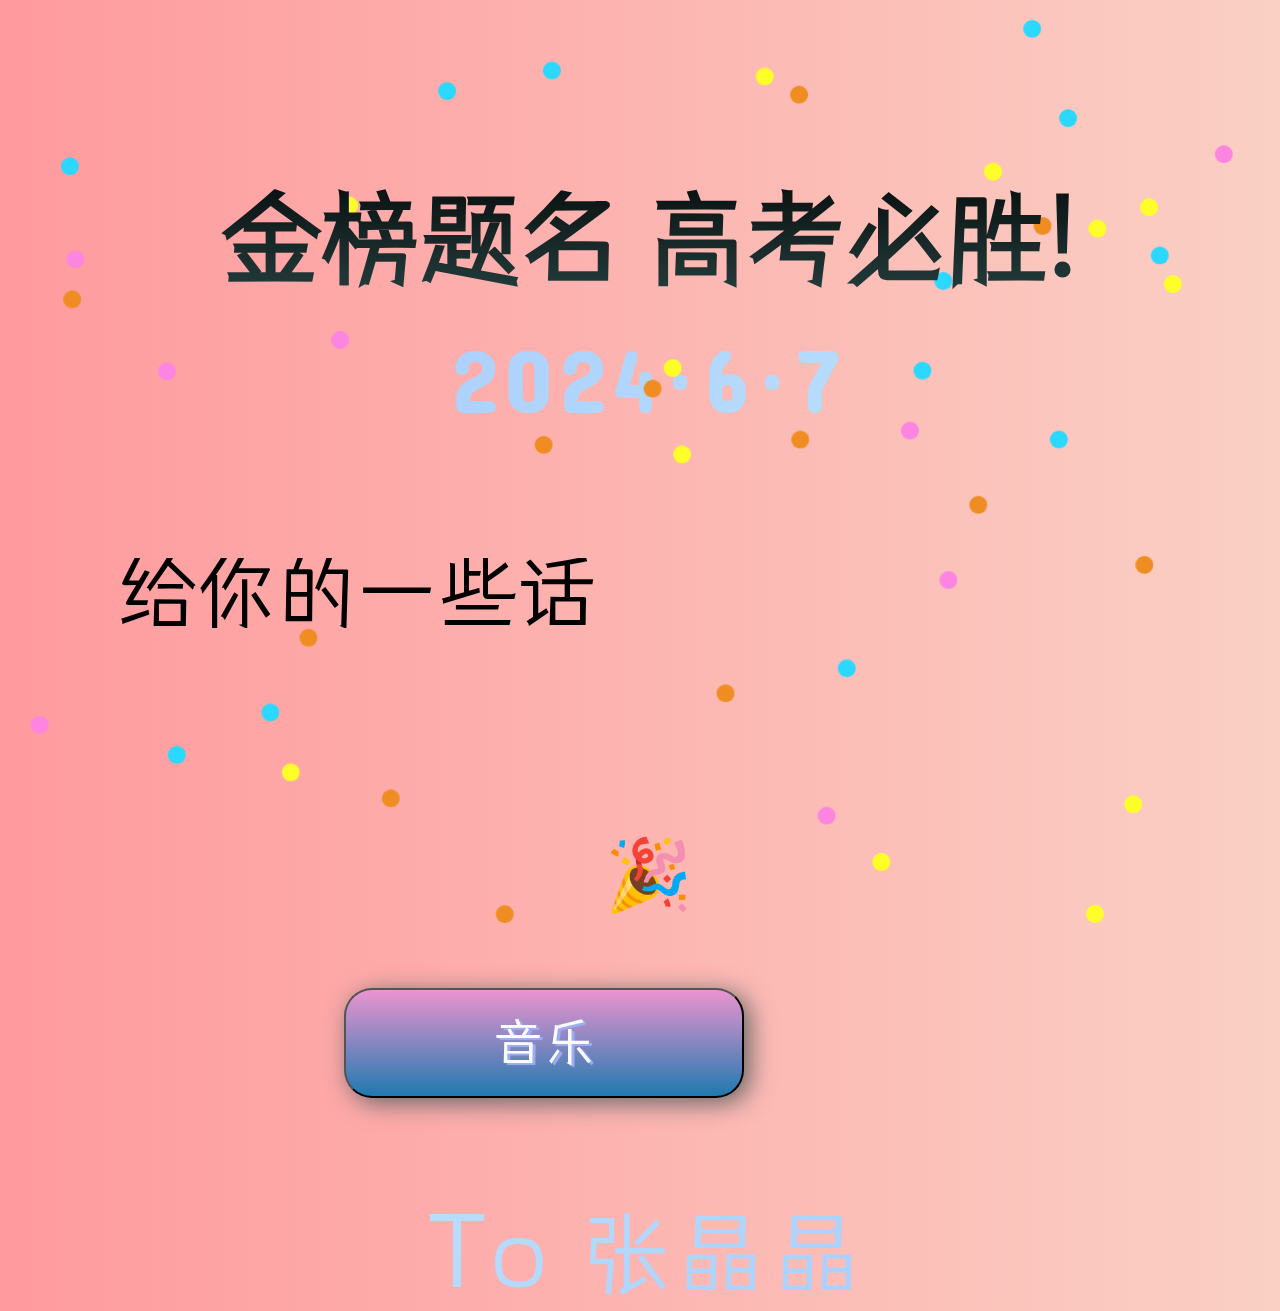
<file: index.html>
<!DOCTYPE html>
<html lang="en" >

<head>
<meta charset="UTF-8">
<title>高考加油！</title>

<link rel="stylesheet" href="./css/style.css">
<style type="text/css">
		@font-face {
			font-family:Canger;
			src:url("./Canger.ttf");
		}

    #box {
        position: absolute;
        height: 70px;
        width: 871px;
        overflow: hidden;
        left: 70px;
        top: 550px;
        backface-visibility: hidden;
    }
    ol {
        position: absolute;
        top: 0;
        transition: top 0.5s ease-in-out;
    }

    li {
        font-family: Canger;
        font-size: 80px;
        height: 100px;
        list-style: none;
        line-height: 40px;
        background: -webkit-linear-gradient(45deg, #7b68ee 0%, 2f4f4f 100%);
        -webkit-background-clip: text;
        backface-visibility: hidden;
        width: 800px;
    }
	#playButton{
		font-family: Canger;
		position: absolute;
		font-size: 50px;
		margin: 280px;
        width: 400px;
        height: 110px;
		left: 20%;
		top: 700px;
		transform: translateX(-50%);
		background: #eb94d0;
  /* 创建渐变 */
  background-image: -webkit-linear-gradient(top, #eb94d0, #2079b0);
  background-image: -moz-linear-gradient(top, #eb94d0, #2079b0);
  background-image: -ms-linear-gradient(top, #eb94d0, #2079b0);
  background-image: -o-linear-gradient(top, #eb94d0, #2079b0);
  background-image: linear-gradient(to bottom, #eb94d0, #2079b0);
  /* 给按钮添加圆角 */
  -webkit-border-radius: 28;
  -moz-border-radius: 28;
  border-radius: 28px;
  text-shadow: 3px 2px 1px #9daef5;
  -webkit-box-shadow: 6px 5px 24px #666666;
  -moz-box-shadow: 6px 5px 24px #666666;
  box-shadow: 6px 5px 24px #666666;
  color: #fafafa;
  padding: 19px;
  text-decoration: none;
	}
    </style>

</head>

<body>

    <bokeh></bokeh>
    <bokeh></bokeh>
    <bokeh></bokeh>
    <bokeh></bokeh>
    <bokeh></bokeh>
    <bokeh></bokeh>
    <bokeh></bokeh>
    <bokeh></bokeh>
    <bokeh></bokeh>
    <bokeh></bokeh>
    <bokeh></bokeh>
    <bokeh></bokeh>
    <bokeh></bokeh>
    <bokeh></bokeh>
    <bokeh></bokeh>
    <bokeh></bokeh>
    <bokeh></bokeh>
    <bokeh></bokeh>
    <bokeh></bokeh>
    <bokeh></bokeh>
    <bokeh></bokeh>
    <bokeh></bokeh>
    <bokeh></bokeh>
    <bokeh></bokeh>
    <bokeh></bokeh>
    <bokeh></bokeh>
    <bokeh></bokeh>
    <bokeh></bokeh>
    <bokeh></bokeh>
    <bokeh></bokeh>
    <bokeh></bokeh>
    <bokeh></bokeh>
    <bokeh></bokeh>
    <bokeh></bokeh>
    <bokeh></bokeh>
    <bokeh></bokeh>
    <bokeh></bokeh>
    <bokeh></bokeh>
    <bokeh></bokeh>
    <bokeh></bokeh>
    <bokeh></bokeh>
    <bokeh></bokeh>
    <bokeh></bokeh>
    <bokeh></bokeh>
    <bokeh></bokeh>
    <div class="mobile">最大化查看</div>
    <div class="pyro">
        <div class="before"></div>
        <div class="after"></div>
    </div>
    <h1>2024·6·7</h1>
    <h2>金榜题名 高考必胜!</h2>
    <span>🎉</span>

    <div id="box">
        <ol id="textList">
            <li class="demo">给你的一些话</li>
            <li>岁不淹兮，十七又一</li>
<li>顺利度过高中三年的你</li>
<li>真的很优秀</li>
<li>愿你在十八岁的人生里</li>
<li>能从容应对高考</li>
<li>取得令自己满意的成绩</li>
<li>来一场说走就走的旅行</li>
<li>去遇见更美好的自己</li>
<li>未来的路很长</li>
<li>不必光芒万丈</li>
<li>但愿始终温暖有光</li>
<li>愿6月7、8号得偿所愿</li>
<li>不虚此行</li>
<li>不谈儿女情长</li>
<li>我祝你</li>
<li>锋芒毕露</li>
<li>2024-4-28 给张晶晶</li>
<li>未来可期 来日方长</li>
<li>(๑•̀ㅂ•́)و✧ --此木不柴</li>
        </ol>
    </div>
    <button id="playButton" onclick="btnPlay()" disabled="true">加载中...</button>
    <h3>To 张晶晶</h3>
    

    <script type="text/javascript">

        var audio = new Audio('./rise.mp3');
        const button = document.getElementById('playButton');
        var isStopinter = false;

        audio.addEventListener('canplaythrough', function () {
            // 在这里解锁Button
            console.log('音频加载完成，可以执行操作了！');
            button.textContent = "音乐";
            button.disabled = false;
        });

        function btnPlay() {

            console.log("按钮被点击了"); // 输出调试信息到控制台
            // 播放音乐
            audio.play();
            button.textContent = "(●'◡'●)";
            button.disabled = true;
            var ol = document.getElementById("textList");
            var li = document.getElementsByTagName("li");
            var index = 0;
            var interval = 2700; // 每秒向上滚动一次
            var scrollHeight = li[0].offsetHeight;

            var intervalId = setInterval(startMove, interval);

            function startMove() {
                index++;
                ol.style.top = -index * scrollHeight + "px";
                ol.classList.add("transition");
if (index == li.length - 1 & isStopinter == false) {
   clearInterval(intervalId);// 等待过渡动画完成后重置位置
   isStopinter = true;
}
            }
        }
    </script>

</body>

</html>
</file>
<file: css/style.css>
@import url("https://fonts.googleapis.com/css?family=Concert+One|Pacifico");
.mobile {
  position: fixed;
  text-align: center;
  width: 100%;
  top: 50px;
  font-size: 90px;
  display: block;
}

h1, h2, h3, span {
  display: none;
}

@media screen and (min-width: 670px) {
  .mobile {
    display: none;
  }

  h1, h2, h3, span {
    display: block;
  }

    body {
        background: linear-gradient(135deg, #ff9a9e, #fad0c4);
        background-size: 100% 100%;
        cursor: crosshair;
        perspective: 800px;
        transform-style: preserve-3d;
        font-family: "Pacifico",cursive;
        backface-visibility: hidden;
        width: 100%;
    }

    h1 {
        position: fixed;
        text-align: center;
        width: 100%;
        top: 210px;
        font-size: 90px;
        background: linear-gradient(135deg, #a1c4fd, #c2e9fb);
        -webkit-background-clip: text;
        -webkit-text-fill-color: transparent;
        font-family: 'Concert One', cursive;
        font-weight: 400;
        line-height: 200px;
        z-index: -1;
        letter-spacing: 6px;
        backface-visibility: hidden;
    }

    span {
        position: fixed;
        text-align: center;
        width: 100%;
        top: 800px;
        font-size: 70px;
        backface-visibility: hidden;
    }

    h2 {
        position: fixed;
        text-align: center;
        width: 100%;
        top: 50px;
        line-height: 200px;
        font-size: 100px;
        background: -webkit-linear-gradient(90deg, #2f4f4f 0%, black 100%);
        -webkit-background-clip: text;
        -webkit-text-fill-color: transparent;
        font-family: Canger;
        backface-visibility: hidden;
    }

    h3 {
        position: fixed;
        text-align: center;
        width: 100%;
        top: 1100px;
        font-size: 90px;
        background: -webkit-linear-gradient(135deg, #a1c4fd, #c2e9fb);
        -webkit-background-clip: text;
        -webkit-text-fill-color: transparent;
        font-family: Canger;
        font-weight: 400;
        z-index: -1;
        letter-spacing: 6px;
        backface-visibility: hidden;
    }

    bokeh {
        position: fixed;
        width: 2vmin;
        height: 2vmin;
        border-radius: 50%;
        animation-name: explosion;
        animation-iteration-count: infinite;
        animation-direction: reverse;
        animation-timing-function: cubic-bezier(0.84, 0.02, 1, 1);
        backface-visibility: hidden;
    }

        bokeh:nth-child(1) {
            background-color: #2bd8ff;
            transform: translate(70.7404476506vw, 39.2982912115vh);
            animation-duration: 2.451477853s;
            animation-delay: -3.9090695973s;
        }

        bokeh:nth-child(2) {
            background-color: #feff28;
            transform: translate(21.390916309vw, 83.9320950239vh);
            animation-duration: 2.6082661613s;
            animation-delay: -2.4177632704s;
        }

        bokeh:nth-child(3) {
            background-color: #feff28;
            transform: translate(99.4707896083vw, 50.8779038063vh);
            animation-duration: 2.3934609219s;
            animation-delay: -4.9374235187s;
        }

        bokeh:nth-child(4) {
            background-color: #ef8d22;
            transform: translate(88.0762428158vw, 60.8758646268vh);
            animation-duration: 4.3745762554s;
            animation-delay: -4.2335574629s;
        }

        bokeh:nth-child(5) {
            background-color: #feff28;
            transform: translate(87.209776097vw, 87.4722435411vh);
            animation-duration: 2.6247180243s;
            animation-delay: -0.3571633852s;
        }

        bokeh:nth-child(6) {
            background-color: #feff28;
            transform: translate(67.5348277973vw, 93.8934516001vh);
            animation-duration: 3.0630744908s;
            animation-delay: -4.4890304964s;
        }

        bokeh:nth-child(7) {
            background-color: #feff28;
            transform: translate(51.2278043561vw, 39.0030857051vh);
            animation-duration: 3.1065374294s;
            animation-delay: -4.5619134997s;
        }

        bokeh:nth-child(8) {
            background-color: #fc85e1;
            transform: translate(63.2547804674vw, 88.7449965817vh);
            animation-duration: 2.8384921355s;
            animation-delay: -0.0965491775s;
        }

        bokeh:nth-child(9) {
            background-color: #fc85e1;
            transform: translate(1.7747115187vw, 78.6520215079vh);
            animation-duration: 4.3100039072s;
            animation-delay: -0.553894004s;
        }

        bokeh:nth-child(10) {
            background-color: #ef8d22;
            transform: translate(61.1915375825vw, 46.9592056036vh);
            animation-duration: 2.6244512022s;
            animation-delay: -4.5897035553s;
        }

        bokeh:nth-child(11) {
            background-color: #ef8d22;
            transform: translate(4.3118502657vw, 31.3689335931vh);
            animation-duration: 2.9020870937s;
            animation-delay: -0.0475365525s;
        }

        bokeh:nth-child(12) {
            background-color: #fc85e1;
            transform: translate(11.7124176675vw, 39.3853134156vh);
            animation-duration: 2.7165067308s;
            animation-delay: -0.3402677425s;
        }

        bokeh:nth-child(13) {
            background-color: #fc85e1;
            transform: translate(94.2835231134vw, 15.247368654vh);
            animation-duration: 3.1761028617s;
            animation-delay: -4.3999397039s;
        }

        bokeh:nth-child(14) {
            background-color: #ef8d22;
            transform: translate(22.7721270307vw, 68.9730094645vh);
            animation-duration: 3.6217481701s;
            animation-delay: -4.3121585024s;
        }

        bokeh:nth-child(15) {
            background-color: #2bd8ff;
            transform: translate(82.1182207545vw, 11.2392421851vh);
            animation-duration: 3.4960993434s;
            animation-delay: -3.7739573258s;
        }

        bokeh:nth-child(16) {
            background-color: #2bd8ff;
            transform: translate(19.7968006723vw, 77.2717558727vh);
            animation-duration: 3.1354637591s;
            animation-delay: -2.8370634184s;
        }

        bokeh:nth-child(17) {
            background-color: #feff28;
            transform: translate(84.4109063964vw, 23.5168492096vh);
            animation-duration: 4.3723964886s;
            animation-delay: -1.7390935649s;
        }

        bokeh:nth-child(18) {
            background-color: #fc85e1;
            transform: translate(72.7671083205vw, 62.5592027903vh);
            animation-duration: 4.4313534479s;
            animation-delay: -3.0082038529s;
        }

        bokeh:nth-child(19) {
            background-color: #2bd8ff;
            transform: translate(79.3141365436vw, 1.3143345978vh);
            animation-duration: 2.392781523s;
            animation-delay: -0.261672225s;
        }

        bokeh:nth-child(20) {
            background-color: #ef8d22;
            transform: translate(29.2041570725vw, 86.8219678576vh);
            animation-duration: 3.7180833613s;
            animation-delay: -1.7317238209s;
        }

        bokeh:nth-child(21) {
            background-color: #2bd8ff;
            transform: translate(72.3682688076vw, 29.3261143931vh);
            animation-duration: 3.5629502006s;
            animation-delay: -4.5261179684s;
        }

        bokeh:nth-child(22) {
            background-color: #2bd8ff;
            transform: translate(41.7909696011vw, 5.9456249418vh);
            animation-duration: 2.7586444687s;
            animation-delay: -1.2172526656s;
        }

        bokeh:nth-child(23) {
            background-color: #feff28;
            transform: translate(76.2571451639vw, 17.195474965vh);
            animation-duration: 4.4228449437s;
            animation-delay: -0.4973092974s;
        }

        bokeh:nth-child(24) {
            background-color: #2bd8ff;
            transform: translate(64.8267410528vw, 72.3685961754vh);
            animation-duration: 4.0308729373s;
            animation-delay: -3.4748753047s;
        }

        bokeh:nth-child(25) {
            background-color: #feff28;
            transform: translate(51.9640189709vw, 48.6043629666vh);
            animation-duration: 3.1974276784s;
            animation-delay: -1.6166953152s;
        }

        bokeh:nth-child(26) {
            background-color: #ef8d22;
            transform: translate(41.1498699458vw, 47.5398372353vh);
            animation-duration: 4.8552340393s;
            animation-delay: -0.9697552189s;
        }

        bokeh:nth-child(27) {
            background-color: #2bd8ff;
            transform: translate(81.3954514701vw, 46.9511786798vh);
            animation-duration: 2.767644001s;
            animation-delay: -2.7950220038s;
        }

        bokeh:nth-child(28) {
            background-color: #ef8d22;
            transform: translate(75.1070545511vw, 54.2036989448vh);
            animation-duration: 4.7036199387s;
            animation-delay: -1.0505926433s;
        }

        bokeh:nth-child(29) {
            background-color: #fc85e1;
            transform: translate(25.2485702636vw, 35.8851684261vh);
            animation-duration: 3.7316305594s;
            animation-delay: -1.828910888s;
        }

        bokeh:nth-child(30) {
            background-color: #2bd8ff;
            transform: translate(33.607420868vw, 8.2345981698vh);
            animation-duration: 2.7029717368s;
            animation-delay: -2.5500282063s;
        }

        bokeh:nth-child(31) {
            background-color: #fc85e1;
            transform: translate(4.5567738711vw, 26.915212362vh);
            animation-duration: 3.4355180075s;
            animation-delay: -0.5790819766s;
        }

        bokeh:nth-child(32) {
            background-color: #feff28;
            transform: translate(25.9501588313vw, 20.9473646869vh);
            animation-duration: 4.3830077577s;
            animation-delay: -4.6564701835s;
        }

        bokeh:nth-child(33) {
            background-color: #feff28;
            transform: translate(90.303759829vw, 29.6733774558vh);
            animation-duration: 2.6689654722s;
            animation-delay: -0.9045308203s;
        }

        bokeh:nth-child(34) {
            background-color: #2bd8ff;
            transform: translate(89.2836951603vw, 26.5025411567vh);
            animation-duration: 2.6426834256s;
            animation-delay: -4.8319924428s;
        }

        bokeh:nth-child(35) {
            background-color: #ef8d22;
            transform: translate(49.6593402454vw, 41.2989731288vh);
            animation-duration: 2.53627768s;
            animation-delay: -1.6992049899s;
        }

        bokeh:nth-child(36) {
            background-color: #ef8d22;
            transform: translate(55.3578105489vw, 75.1503457961vh);
            animation-duration: 2.9803742064s;
            animation-delay: -3.860230436s;
        }

        bokeh:nth-child(37) {
            background-color: #feff28;
            transform: translate(84.2137545181vw, 99.6489820089vh);
            animation-duration: 2.8525129053s;
            animation-delay: -1.909336042s;
        }

        bokeh:nth-child(38) {
            background-color: #feff28;
            transform: translate(58.4226829219vw, 6.6082231423vh);
            animation-duration: 4.1724251653s;
            animation-delay: -2.5373921442s;
        }

        bokeh:nth-child(39) {
            background-color: #2bd8ff;
            transform: translate(4.1325762908vw, 16.5826905712vh);
            animation-duration: 3.3196820224s;
            animation-delay: -0.1998524335s;
        }

        bokeh:nth-child(40) {
            background-color: #ef8d22;
            transform: translate(38.1082612566vw, 99.6828149038vh);
            animation-duration: 2.4716860672s;
            animation-delay: -3.804687821s;
        }

        bokeh:nth-child(41) {
            background-color: #ef8d22;
            transform: translate(80.1246196199vw, 23.2154454066vh);
            animation-duration: 3.9966714491s;
            animation-delay: -3.2041854036s;
        }

        bokeh:nth-child(42) {
            background-color: #2bd8ff;
            transform: translate(12.4867607956vw, 81.990153671vh);
            animation-duration: 4.3771268993s;
            animation-delay: -2.9204017862s;
        }

        bokeh:nth-child(43) {
            background-color: #feff28;
            transform: translate(88.4304689846vw, 21.1509289349vh);
            animation-duration: 2.4345176476s;
            animation-delay: -1.7879472609s;
        }

        bokeh:nth-child(44) {
            background-color: #fc85e1;
            transform: translate(69.7647889352vw, 45.9607535566vh);
            animation-duration: 4.3935398987s;
            animation-delay: -3.4611102331s;
        }

        bokeh:nth-child(45) {
            background-color: #ef8d22;
            transform: translate(61.1024281766vw, 8.6360893002vh);
            animation-duration: 3.7418427756s;
            animation-delay: -0.8676250685s;
        }

        bokeh:nth-child(46) {
            background-color: #2bd8ff;
            transform: translate(3.2214371062vw, 25.2935105902vh);
            animation-duration: 3.074683766s;
            animation-delay: -0.4965853318s;
        }

        bokeh:nth-child(47) {
            background-color: #feff28;
            transform: translate(74.1716691607vw, 3.1894365936vh);
            animation-duration: 4.4907628187s;
            animation-delay: -2.968930085s;
        }

        bokeh:nth-child(48) {
            background-color: #fc85e1;
            transform: translate(71.7485884871vw, 81.5140808668vh);
            animation-duration: 4.6478212704s;
            animation-delay: -2.4913789916s;
        }

        bokeh:nth-child(49) {
            background-color: #ef8d22;
            transform: translate(68.5706834892vw, 26.9999891094vh);
            animation-duration: 4.4816990552s;
            animation-delay: -4.3381289066s;
        }

        bokeh:nth-child(50) {
            background-color: #ef8d22;
            transform: translate(41.4062073866vw, 53.7404657598vh);
            animation-duration: 3.4662897168s;
            animation-delay: -3.0623966223s;
        }

        bokeh:nth-child(51) {
            background-color: #ef8d22;
            transform: translate(87.7275522899vw, 57.8586420239vh);
            animation-duration: 4.5492821401s;
            animation-delay: -3.9375445372s;
        }

        bokeh:nth-child(52) {
            background-color: #fc85e1;
            transform: translate(98.2142162683vw, 57.3579443658vh);
            animation-duration: 2.8023852526s;
            animation-delay: -2.8018360542s;
        }

        bokeh:nth-child(53) {
            background-color: #ef8d22;
            transform: translate(58.9158153095vw, 2.5851120782vh);
            animation-duration: 4.8828427898s;
            animation-delay: -4.0170178676s;
        }

        bokeh:nth-child(54) {
            background-color: #feff28;
            transform: translate(21.8232629797vw, 30.541333487vh);
            animation-duration: 4.1215064165s;
            animation-delay: -1.7175877986s;
        }

        bokeh:nth-child(55) {
            background-color: #fc85e1;
            transform: translate(13.5806715283vw, 97.9236982484vh);
            animation-duration: 3.5107176799s;
            animation-delay: -2.201395581s;
        }

        bokeh:nth-child(56) {
            background-color: #feff28;
            transform: translate(14.4730253941vw, 70.3026987242vh);
            animation-duration: 2.8655370997s;
            animation-delay: -4.5406682184s;
        }

        bokeh:nth-child(57) {
            background-color: #feff28;
            transform: translate(8.9309655313vw, 17.5932162599vh);
            animation-duration: 3.8738411593s;
            animation-delay: -0.7726217596s;
        }

        bokeh:nth-child(58) {
            background-color: #fc85e1;
            transform: translate(37.5050301898vw, 74.5977925362vh);
            animation-duration: 2.8543587537s;
            animation-delay: -0.6382727009s;
        }

        bokeh:nth-child(59) {
            background-color: #fc85e1;
            transform: translate(44.1369706808vw, 19.0224357251vh);
            animation-duration: 3.4677241213s;
            animation-delay: -0.3790625881s;
        }

        bokeh:nth-child(60) {
            background-color: #ef8d22;
            transform: translate(89.9172143086vw, 60.5896372203vh);
            animation-duration: 2.2591286422s;
            animation-delay: -3.3436293949s;
        }

        bokeh:nth-child(61) {
            background-color: #2bd8ff;
            transform: translate(86.129997629vw, 57.7175593668vh);
            animation-duration: 3.3394070906s;
            animation-delay: -1.2058207724s;
        }

        bokeh:nth-child(62) {
            background-color: #ef8d22;
            transform: translate(62.6094040216vw, 64.6028247058vh);
            animation-duration: 2.7708027023s;
            animation-delay: -1.3248560361s;
        }

        bokeh:nth-child(63) {
            background-color: #fc85e1;
            transform: translate(1.4935870167vw, 49.1580693638vh);
            animation-duration: 4.0753471222s;
            animation-delay: -1.1042384607s;
        }

        bokeh:nth-child(64) {
            background-color: #ef8d22;
            transform: translate(49.4229799547vw, 14.4558125829vh);
            animation-duration: 4.6042743538s;
            animation-delay: -1.5068368619s;
        }

        bokeh:nth-child(65) {
            background-color: #2bd8ff;
            transform: translate(24.1752717226vw, 44.959300202vh);
            animation-duration: 2.7140677085s;
            animation-delay: -4.1288509334s;
        }

        bokeh:nth-child(66) {
            background-color: #2bd8ff;
            transform: translate(47.8734263303vw, 94.391925096vh);
            animation-duration: 4.5332114735s;
            animation-delay: -2.9163200431s;
        }

        bokeh:nth-child(67) {
            background-color: #ef8d22;
            transform: translate(78.8655189976vw, 86.980092905vh);
            animation-duration: 2.3004360444s;
            animation-delay: -2.2638107753s;
        }

        bokeh:nth-child(68) {
            background-color: #feff28;
            transform: translate(9.900688433vw, 44.1486399622vh);
            animation-duration: 4.5713456324s;
            animation-delay: -1.6496695177s;
        }

        bokeh:nth-child(69) {
            background-color: #fc85e1;
            transform: translate(69.5673498579vw, 22.4102469728vh);
            animation-duration: 4.5195536497s;
            animation-delay: -2.4477867877s;
        }

        bokeh:nth-child(70) {
            background-color: #fc85e1;
            transform: translate(11.1928628475vw, 56.5732657592vh);
            animation-duration: 4.2452477565s;
            animation-delay: -4.784497837s;
        }

        bokeh:nth-child(71) {
            background-color: #feff28;
            transform: translate(55.2490898496vw, 28.0060803314vh);
            animation-duration: 2.4738318304s;
            animation-delay: -4.2575550351s;
        }

        bokeh:nth-child(72) {
            background-color: #ef8d22;
            transform: translate(47.5206781163vw, 98.1803905721vh);
            animation-duration: 4.4299041867s;
            animation-delay: -1.6544913646s;
        }

        bokeh:nth-child(73) {
            background-color: #fc85e1;
            transform: translate(3.3800457033vw, 87.8857972808vh);
            animation-duration: 2.1543860283s;
            animation-delay: -1.5361790929s;
        }

        bokeh:nth-child(74) {
            background-color: #feff28;
            transform: translate(50.2022983803vw, 53.6621206454vh);
            animation-duration: 3.5498075114s;
            animation-delay: -1.622928478s;
        }

        bokeh:nth-child(75) {
            background-color: #2bd8ff;
            transform: translate(61.4792038272vw, 49.9574099775vh);
            animation-duration: 4.3023511502s;
            animation-delay: -2.5662268689s;
        }

        bokeh:nth-child(76) {
            background-color: #2bd8ff;
            transform: translate(96.8566584025vw, 62.4294941633vh);
            animation-duration: 3.0488542535s;
            animation-delay: -3.2247802825s;
        }

        bokeh:nth-child(77) {
            background-color: #ef8d22;
            transform: translate(39.2082016768vw, 31.510327441vh);
            animation-duration: 3.3263311044s;
            animation-delay: -4.8680742107s;
        }

        bokeh:nth-child(78) {
            background-color: #ef8d22;
            transform: translate(96.5195887397vw, 10.3731475626vh);
            animation-duration: 4.2409467825s;
            animation-delay: -0.7158376764s;
        }

        bokeh:nth-child(79) {
            background-color: #fc85e1;
            transform: translate(60.3099737688vw, 98.3753373411vh);
            animation-duration: 2.5537973442s;
            animation-delay: -0.63998392s;
        }

        bokeh:nth-child(80) {
            background-color: #ef8d22;
            transform: translate(11.5967388759vw, 14.9299043275vh);
            animation-duration: 2.8098590221s;
            animation-delay: -2.4370859968s;
        }

        bokeh:nth-child(81) {
            background-color: #ef8d22;
            transform: translate(74.1223777298vw, 70.1971631522vh);
            animation-duration: 4.2838589963s;
            animation-delay: -3.7401444523s;
        }

        bokeh:nth-child(82) {
            background-color: #feff28;
            transform: translate(84.1015262739vw, 81.3441360981vh);
            animation-duration: 3.2939592107s;
            animation-delay: -1.9150983315s;
        }

        bokeh:nth-child(83) {
            background-color: #fc85e1;
            transform: translate(0.7106752653vw, 36.7850329091vh);
            animation-duration: 4.8849572533s;
            animation-delay: -1.6034485131s;
        }

        bokeh:nth-child(84) {
            background-color: #ef8d22;
            transform: translate(87.8717119902vw, 89.8137587323vh);
            animation-duration: 4.4917909367s;
            animation-delay: -0.6839290268s;
        }

        bokeh:nth-child(85) {
            background-color: #fc85e1;
            transform: translate(57.2928640388vw, 75.8426881671vh);
            animation-duration: 3.1987712966s;
            animation-delay: -0.7031902792s;
        }

        bokeh:nth-child(86) {
            background-color: #fc85e1;
            transform: translate(95.0682843643vw, 18.2581374607vh);
            animation-duration: 2.8925956423s;
            animation-delay: -1.0572694348s;
        }

        bokeh:nth-child(87) {
            background-color: #fc85e1;
            transform: translate(59.0707981851vw, 48.7661464606vh);
            animation-duration: 2.6026617399s;
            animation-delay: -4.8628976688s;
        }

        bokeh:nth-child(88) {
            background-color: #fc85e1;
            transform: translate(41.8052009135vw, 3.1629584265vh);
            animation-duration: 3.9945698031s;
            animation-delay: -3.2234605093s;
        }

        bokeh:nth-child(89) {
            background-color: #2bd8ff;
            transform: translate(47.1542426485vw, 6.2335870209vh);
            animation-duration: 3.2101759535s;
            animation-delay: -4.3446493263s;
        }

        bokeh:nth-child(90) {
            background-color: #feff28;
            transform: translate(55.1752701425vw, 47.3028980994vh);
            animation-duration: 3.7706786674s;
            animation-delay: -3.1945484167s;
        }

        bokeh:nth-child(91) {
            background-color: #2bd8ff;
            transform: translate(64.3680183118vw, 70.2328105992vh);
            animation-duration: 4.9905256372s;
            animation-delay: -3.3445529913s;
        }

        bokeh:nth-child(92) {
            background-color: #fc85e1;
            transform: translate(57.1140237902vw, 90.0487890223vh);
            animation-duration: 3.8901112768s;
            animation-delay: -1.6312829089s;
        }

        bokeh:nth-child(93) {
            background-color: #feff28;
            transform: translate(79.8479180254vw, 50.5459436949vh);
            animation-duration: 2.0763765466s;
            animation-delay: -2.2578885579s;
        }

        bokeh:nth-child(94) {
            background-color: #feff28;
            transform: translate(19.6698287233vw, 25.3724994599vh);
            animation-duration: 2.3036069206s;
            animation-delay: -4.4809995763s;
        }

        bokeh:nth-child(95) {
            background-color: #fc85e1;
            transform: translate(53.2976851652vw, 47.9411811828vh);
            animation-duration: 4.0118610481s;
            animation-delay: -4.5248562455s;
        }

        bokeh:nth-child(96) {
            background-color: #feff28;
            transform: translate(39.9679535656vw, 74.256254716vh);
            animation-duration: 3.4959949039s;
            animation-delay: -3.4307375377s;
        }

        bokeh:nth-child(97) {
            background-color: #feff28;
            transform: translate(22.0090368657vw, 87.5674469503vh);
            animation-duration: 2.1309873931s;
            animation-delay: -2.9910336889s;
        }

        bokeh:nth-child(98) {
            background-color: #ef8d22;
            transform: translate(19.475671768vw, 52.8257337375vh);
            animation-duration: 2.0885845263s;
            animation-delay: -3.3263154797s;
        }

        bokeh:nth-child(99) {
            background-color: #ef8d22;
            transform: translate(64.559290293vw, 91.8668029819vh);
            animation-duration: 4.6404932212s;
            animation-delay: -4.9311549742s;
        }

        bokeh:nth-child(100) {
            background-color: #fc85e1;
            transform: translate(23.7654664572vw, 23.0565546063vh);
            animation-duration: 2.4373894218s;
            animation-delay: -3.7747104339s;
        }

    @keyframes explosion {
        0% {
            opacity: 0;
        }

        70% {
            opacity: 1;
        }

        100% {
            transform: translate(50vw, 100vh);
        }
    }

    .cake {
        position: relative;
        top: 300px;
        margin: auto;
        width: 200px;
        height: 60px;
        background: #f9fdff;
        border-radius: 100%;
        transform: translateZ(100px);
        box-shadow: 0px 4px 0px #f4f9fd, 0px 8px 0px #dba9ff, 0px 12px 0px #fec3b3, 0px 16px 0px #f7f6fb, 0px 20px 0px #f7f6fb, 0px 24px 0px #f7f6fb, 0px 28px 0px #f7f6fb, 0px 32px 0px #fea0bb, 0px 36px 0px #fea0bb, 0px 40px 0px #9cef9d, 0px 44px 0px #9cef9d, 0px 48px 0px #f7f6fb, 0px 52px 0px #f7f6fb, 0px 56px 0px #f7f6fb, 0px 60px 0px #f7f6fb, 0px 64px 0px #f7f6fb, 0px 68px 0px #dfa5fc, 0px 72px 0px #dfa5fc, 0px 76px 0px #fafffe, 0px 80px 0px #fafffe;
    }

    .plate {
        position: absolute;
        height: 90px;
        width: 300px;
        bottom: -95px;
        left: 50%;
        top: 430px;
        margin-left: -150px;
        border-radius: 100%;
        background: radial-gradient(ellipse closest-side at center, #08c7fe 0%, #04d7f2 71%, #02ffd0 100%);
        box-shadow: 0px 3px 0px #00e2e1, 0px 6px 0px #00d3fb;
        transform: translateZ(80px);
    }

    .candle {
        position: relative;
        height: 50px;
        width: 12px;
        top: 330px;
        margin: auto;
        background: linear-gradient(0deg, #b7f4a7 0%, white 100%);
        border-radius: 4px;
        transform: translateZ(120px);
    }

    #flame {
        position: absolute;
        z-index: 10;
    }

    .lit {
        background: linear-gradient(to bottom, #FFF6D9, #FBC36C);
        width: 15px;
        height: 35px;
        /*  Info on border radius. http://www.css3.info/preview/rounded-border/ */
        border-top-left-radius: 10px 35px;
        border-top-right-radius: 10px 35px;
        border-bottom-right-radius: 10px 10px;
        border-bottom-left-radius: 10px 10px;
        top: -34px;
        margin: auto;
        /*   http://www.css3.info/preview/box-shadow/ */
        box-shadow: 0 0 17px 7px rgba(251, 246, 190, 0.71);
        transform-origin: bottom;
        animation: flicker 1s ease-in-out alternate infinite;
    }

    @keyframes flicker {
        0% {
            transform: skewX(5deg);
            box-shadow: 0 0 17px 10px rgba(251, 246, 190, 0.71);
        }

        25% {
            transform: skewX(-5deg);
            box-shadow: 0 0 17px 5px rgba(251, 246, 190, 0.71);
        }

        50% {
            transform: skewX(10deg);
            box-shadow: 0 0 17px 7px rgba(251, 246, 190, 0.71);
        }

        75% {
            transform: skewX(-10deg);
            box-shadow: 0 0 17px 5px rgba(251, 246, 190, 0.71);
        }

        100% {
            transform: skewX(5deg);
            box-shadow: 0 0 17px 10px rgba(251, 246, 190, 0.71);
        }
    }

    .pyro > .before, .pyro > .after {
        position: fixed;
        width: 5px;
        height: 5px;
        border-radius: 50%;
        box-shadow: 0 0 #fff, 0 0 #fff, 0 0 #fff, 0 0 #fff, 0 0 #fff, 0 0 #fff, 0 0 #fff, 0 0 #fff, 0 0 #fff, 0 0 #fff, 0 0 #fff, 0 0 #fff, 0 0 #fff, 0 0 #fff, 0 0 #fff, 0 0 #fff, 0 0 #fff, 0 0 #fff, 0 0 #fff, 0 0 #fff, 0 0 #fff, 0 0 #fff, 0 0 #fff, 0 0 #fff, 0 0 #fff, 0 0 #fff, 0 0 #fff, 0 0 #fff, 0 0 #fff, 0 0 #fff, 0 0 #fff, 0 0 #fff, 0 0 #fff, 0 0 #fff, 0 0 #fff, 0 0 #fff, 0 0 #fff, 0 0 #fff, 0 0 #fff, 0 0 #fff, 0 0 #fff, 0 0 #fff, 0 0 #fff, 0 0 #fff, 0 0 #fff, 0 0 #fff, 0 0 #fff, 0 0 #fff, 0 0 #fff, 0 0 #fff, 0 0 #fff;
        -moz-animation: 1s bang ease-out infinite backwards, 1s gravity ease-in infinite backwards, 5s position linear infinite backwards;
        -webkit-animation: 1s bang ease-out infinite backwards, 1s gravity ease-in infinite backwards, 5s position linear infinite backwards;
        -o-animation: 1s bang ease-out infinite backwards, 1s gravity ease-in infinite backwards, 5s position linear infinite backwards;
        -ms-animation: 1s bang ease-out infinite backwards, 1s gravity ease-in infinite backwards, 5s position linear infinite backwards;
        animation: 1s bang ease-out infinite backwards, 1s gravity ease-in infinite backwards, 5s position linear infinite backwards;
    }

    .pyro > .after {
        -moz-animation-delay: 1.25s, 1.25s, 1.25s;
        -webkit-animation-delay: 1.25s, 1.25s, 1.25s;
        -o-animation-delay: 1.25s, 1.25s, 1.25s;
        -ms-animation-delay: 1.25s, 1.25s, 1.25s;
        animation-delay: 1.25s, 1.25s, 1.25s;
        -moz-animation-duration: 1.25s, 1.25s, 6.25s;
        -webkit-animation-duration: 1.25s, 1.25s, 6.25s;
        -o-animation-duration: 1.25s, 1.25s, 6.25s;
        -ms-animation-duration: 1.25s, 1.25s, 6.25s;
        animation-duration: 1.25s, 1.25s, 6.25s;
    }

    @-webkit-keyframes bang {
        to {
            box-shadow: -110px -104.6666666667px #00ff51, -3px 36.3333333333px #5eff00, 249px -295.6666666667px #00ff84, -165px -32.6666666667px #ff00e6, 49px -14.6666666667px #ff6600, -2px -370.6666666667px #00ddff, 60px -245.6666666667px #ddff00, 135px -205.6666666667px #00a6ff, 139px -204.6666666667px #ff00fb, -36px -155.6666666667px #00ff48, -75px 8.3333333333px #00ff84, -202px -139.6666666667px #00ff0d, 123px -84.6666666667px #00ffaa, 37px -396.6666666667px #6aff00, -157px -134.6666666667px #ff5900, 7px 6.3333333333px #ffbb00, 222px -15.6666666667px #66ff00, -114px -40.6666666667px #ffb700, -127px -49.6666666667px #ffb300, 130px -63.6666666667px #0080ff, 139px -11.6666666667px #0077ff, -167px -301.6666666667px #ff00e6, 55px -222.6666666667px #62ff00, 12px -10.6666666667px #95ff00, -240px -114.6666666667px #ff9900, -78px -210.6666666667px blue, 175px -142.6666666667px #3700ff, 83px -316.6666666667px #ff00c4, 69px -390.6666666667px #ff0040, -168px -361.6666666667px #00aaff, -44px -87.6666666667px #0040ff, 235px -415.6666666667px #ffae00, 45px 55.3333333333px #00ff0d, -61px -2.6666666667px #e600ff, -225px -59.6666666667px #59ff00, -30px 48.3333333333px #00f7ff, 211px -170.6666666667px #f700ff, -165px -209.6666666667px #37ff00, -131px -306.6666666667px #00ff66, -137px 54.3333333333px red, 42px -397.6666666667px #00e1ff, 230px -250.6666666667px #ff4d00, -172px -335.6666666667px #000dff, 143px -342.6666666667px #04ff00, -76px -194.6666666667px #fff200, -237px -166.6666666667px #00a6ff, -172px -178.6666666667px #d0ff00, 51px -72.6666666667px #1500ff, -206px 34.3333333333px #ff0015, 51px 11.3333333333px #ff0400, -149px -215.6666666667px #ff0048;
        }
    }

    @-moz-keyframes bang {
        to {
            box-shadow: -110px -104.6666666667px #00ff51, -3px 36.3333333333px #5eff00, 249px -295.6666666667px #00ff84, -165px -32.6666666667px #ff00e6, 49px -14.6666666667px #ff6600, -2px -370.6666666667px #00ddff, 60px -245.6666666667px #ddff00, 135px -205.6666666667px #00a6ff, 139px -204.6666666667px #ff00fb, -36px -155.6666666667px #00ff48, -75px 8.3333333333px #00ff84, -202px -139.6666666667px #00ff0d, 123px -84.6666666667px #00ffaa, 37px -396.6666666667px #6aff00, -157px -134.6666666667px #ff5900, 7px 6.3333333333px #ffbb00, 222px -15.6666666667px #66ff00, -114px -40.6666666667px #ffb700, -127px -49.6666666667px #ffb300, 130px -63.6666666667px #0080ff, 139px -11.6666666667px #0077ff, -167px -301.6666666667px #ff00e6, 55px -222.6666666667px #62ff00, 12px -10.6666666667px #95ff00, -240px -114.6666666667px #ff9900, -78px -210.6666666667px blue, 175px -142.6666666667px #3700ff, 83px -316.6666666667px #ff00c4, 69px -390.6666666667px #ff0040, -168px -361.6666666667px #00aaff, -44px -87.6666666667px #0040ff, 235px -415.6666666667px #ffae00, 45px 55.3333333333px #00ff0d, -61px -2.6666666667px #e600ff, -225px -59.6666666667px #59ff00, -30px 48.3333333333px #00f7ff, 211px -170.6666666667px #f700ff, -165px -209.6666666667px #37ff00, -131px -306.6666666667px #00ff66, -137px 54.3333333333px red, 42px -397.6666666667px #00e1ff, 230px -250.6666666667px #ff4d00, -172px -335.6666666667px #000dff, 143px -342.6666666667px #04ff00, -76px -194.6666666667px #fff200, -237px -166.6666666667px #00a6ff, -172px -178.6666666667px #d0ff00, 51px -72.6666666667px #1500ff, -206px 34.3333333333px #ff0015, 51px 11.3333333333px #ff0400, -149px -215.6666666667px #ff0048;
        }
    }

    @-o-keyframes bang {
        to {
            box-shadow: -110px -104.6666666667px #00ff51, -3px 36.3333333333px #5eff00, 249px -295.6666666667px #00ff84, -165px -32.6666666667px #ff00e6, 49px -14.6666666667px #ff6600, -2px -370.6666666667px #00ddff, 60px -245.6666666667px #ddff00, 135px -205.6666666667px #00a6ff, 139px -204.6666666667px #ff00fb, -36px -155.6666666667px #00ff48, -75px 8.3333333333px #00ff84, -202px -139.6666666667px #00ff0d, 123px -84.6666666667px #00ffaa, 37px -396.6666666667px #6aff00, -157px -134.6666666667px #ff5900, 7px 6.3333333333px #ffbb00, 222px -15.6666666667px #66ff00, -114px -40.6666666667px #ffb700, -127px -49.6666666667px #ffb300, 130px -63.6666666667px #0080ff, 139px -11.6666666667px #0077ff, -167px -301.6666666667px #ff00e6, 55px -222.6666666667px #62ff00, 12px -10.6666666667px #95ff00, -240px -114.6666666667px #ff9900, -78px -210.6666666667px blue, 175px -142.6666666667px #3700ff, 83px -316.6666666667px #ff00c4, 69px -390.6666666667px #ff0040, -168px -361.6666666667px #00aaff, -44px -87.6666666667px #0040ff, 235px -415.6666666667px #ffae00, 45px 55.3333333333px #00ff0d, -61px -2.6666666667px #e600ff, -225px -59.6666666667px #59ff00, -30px 48.3333333333px #00f7ff, 211px -170.6666666667px #f700ff, -165px -209.6666666667px #37ff00, -131px -306.6666666667px #00ff66, -137px 54.3333333333px red, 42px -397.6666666667px #00e1ff, 230px -250.6666666667px #ff4d00, -172px -335.6666666667px #000dff, 143px -342.6666666667px #04ff00, -76px -194.6666666667px #fff200, -237px -166.6666666667px #00a6ff, -172px -178.6666666667px #d0ff00, 51px -72.6666666667px #1500ff, -206px 34.3333333333px #ff0015, 51px 11.3333333333px #ff0400, -149px -215.6666666667px #ff0048;
        }
    }

    @-ms-keyframes bang {
        to {
            box-shadow: -110px -104.6666666667px #00ff51, -3px 36.3333333333px #5eff00, 249px -295.6666666667px #00ff84, -165px -32.6666666667px #ff00e6, 49px -14.6666666667px #ff6600, -2px -370.6666666667px #00ddff, 60px -245.6666666667px #ddff00, 135px -205.6666666667px #00a6ff, 139px -204.6666666667px #ff00fb, -36px -155.6666666667px #00ff48, -75px 8.3333333333px #00ff84, -202px -139.6666666667px #00ff0d, 123px -84.6666666667px #00ffaa, 37px -396.6666666667px #6aff00, -157px -134.6666666667px #ff5900, 7px 6.3333333333px #ffbb00, 222px -15.6666666667px #66ff00, -114px -40.6666666667px #ffb700, -127px -49.6666666667px #ffb300, 130px -63.6666666667px #0080ff, 139px -11.6666666667px #0077ff, -167px -301.6666666667px #ff00e6, 55px -222.6666666667px #62ff00, 12px -10.6666666667px #95ff00, -240px -114.6666666667px #ff9900, -78px -210.6666666667px blue, 175px -142.6666666667px #3700ff, 83px -316.6666666667px #ff00c4, 69px -390.6666666667px #ff0040, -168px -361.6666666667px #00aaff, -44px -87.6666666667px #0040ff, 235px -415.6666666667px #ffae00, 45px 55.3333333333px #00ff0d, -61px -2.6666666667px #e600ff, -225px -59.6666666667px #59ff00, -30px 48.3333333333px #00f7ff, 211px -170.6666666667px #f700ff, -165px -209.6666666667px #37ff00, -131px -306.6666666667px #00ff66, -137px 54.3333333333px red, 42px -397.6666666667px #00e1ff, 230px -250.6666666667px #ff4d00, -172px -335.6666666667px #000dff, 143px -342.6666666667px #04ff00, -76px -194.6666666667px #fff200, -237px -166.6666666667px #00a6ff, -172px -178.6666666667px #d0ff00, 51px -72.6666666667px #1500ff, -206px 34.3333333333px #ff0015, 51px 11.3333333333px #ff0400, -149px -215.6666666667px #ff0048;
        }
    }

    @keyframes bang {
        to {
            box-shadow: -110px -104.6666666667px #00ff51, -3px 36.3333333333px #5eff00, 249px -295.6666666667px #00ff84, -165px -32.6666666667px #ff00e6, 49px -14.6666666667px #ff6600, -2px -370.6666666667px #00ddff, 60px -245.6666666667px #ddff00, 135px -205.6666666667px #00a6ff, 139px -204.6666666667px #ff00fb, -36px -155.6666666667px #00ff48, -75px 8.3333333333px #00ff84, -202px -139.6666666667px #00ff0d, 123px -84.6666666667px #00ffaa, 37px -396.6666666667px #6aff00, -157px -134.6666666667px #ff5900, 7px 6.3333333333px #ffbb00, 222px -15.6666666667px #66ff00, -114px -40.6666666667px #ffb700, -127px -49.6666666667px #ffb300, 130px -63.6666666667px #0080ff, 139px -11.6666666667px #0077ff, -167px -301.6666666667px #ff00e6, 55px -222.6666666667px #62ff00, 12px -10.6666666667px #95ff00, -240px -114.6666666667px #ff9900, -78px -210.6666666667px blue, 175px -142.6666666667px #3700ff, 83px -316.6666666667px #ff00c4, 69px -390.6666666667px #ff0040, -168px -361.6666666667px #00aaff, -44px -87.6666666667px #0040ff, 235px -415.6666666667px #ffae00, 45px 55.3333333333px #00ff0d, -61px -2.6666666667px #e600ff, -225px -59.6666666667px #59ff00, -30px 48.3333333333px #00f7ff, 211px -170.6666666667px #f700ff, -165px -209.6666666667px #37ff00, -131px -306.6666666667px #00ff66, -137px 54.3333333333px red, 42px -397.6666666667px #00e1ff, 230px -250.6666666667px #ff4d00, -172px -335.6666666667px #000dff, 143px -342.6666666667px #04ff00, -76px -194.6666666667px #fff200, -237px -166.6666666667px #00a6ff, -172px -178.6666666667px #d0ff00, 51px -72.6666666667px #1500ff, -206px 34.3333333333px #ff0015, 51px 11.3333333333px #ff0400, -149px -215.6666666667px #ff0048;
        }
    }

    @-webkit-keyframes gravity {
        to {
            transform: translateY(200px);
            -moz-transform: translateY(200px);
            -webkit-transform: translateY(200px);
            -o-transform: translateY(200px);
            -ms-transform: translateY(200px);
            opacity: 0;
        }
    }

    @-moz-keyframes gravity {
        to {
            transform: translateY(200px);
            -moz-transform: translateY(200px);
            -webkit-transform: translateY(200px);
            -o-transform: translateY(200px);
            -ms-transform: translateY(200px);
            opacity: 0;
        }
    }

    @-o-keyframes gravity {
        to {
            transform: translateY(200px);
            -moz-transform: translateY(200px);
            -webkit-transform: translateY(200px);
            -o-transform: translateY(200px);
            -ms-transform: translateY(200px);
            opacity: 0;
        }
    }

    @-ms-keyframes gravity {
        to {
            transform: translateY(200px);
            -moz-transform: translateY(200px);
            -webkit-transform: translateY(200px);
            -o-transform: translateY(200px);
            -ms-transform: translateY(200px);
            opacity: 0;
        }
    }

    @keyframes gravity {
        to {
            transform: translateY(200px);
            -moz-transform: translateY(200px);
            -webkit-transform: translateY(200px);
            -o-transform: translateY(200px);
            -ms-transform: translateY(200px);
            opacity: 0;
        }
    }

    @-webkit-keyframes position {
        0%, 19.9% {
            margin-top: 10%;
            margin-left: 40%;
        }

        20%, 39.9% {
            margin-top: 40%;
            margin-left: 30%;
        }

        40%, 59.9% {
            margin-top: 20%;
            margin-left: 70%;
        }

        60%, 79.9% {
            margin-top: 30%;
            margin-left: 20%;
        }

        80%, 99.9% {
            margin-top: 30%;
            margin-left: 80%;
        }
    }

    @-moz-keyframes position {
        0%, 19.9% {
            margin-top: 10%;
            margin-left: 40%;
        }

        20%, 39.9% {
            margin-top: 40%;
            margin-left: 30%;
        }

        40%, 59.9% {
            margin-top: 20%;
            margin-left: 70%;
        }

        60%, 79.9% {
            margin-top: 30%;
            margin-left: 20%;
        }

        80%, 99.9% {
            margin-top: 30%;
            margin-left: 80%;
        }
    }

    @-o-keyframes position {
        0%, 19.9% {
            margin-top: 10%;
            margin-left: 40%;
        }

        20%, 39.9% {
            margin-top: 40%;
            margin-left: 30%;
        }

        40%, 59.9% {
            margin-top: 20%;
            margin-left: 70%;
        }

        60%, 79.9% {
            margin-top: 30%;
            margin-left: 20%;
        }

        80%, 99.9% {
            margin-top: 30%;
            margin-left: 80%;
        }
    }

    @-ms-keyframes position {
        0%, 19.9% {
            margin-top: 10%;
            margin-left: 40%;
        }

        20%, 39.9% {
            margin-top: 40%;
            margin-left: 30%;
        }

        40%, 59.9% {
            margin-top: 20%;
            margin-left: 70%;
        }

        60%, 79.9% {
            margin-top: 30%;
            margin-left: 20%;
        }

        80%, 99.9% {
            margin-top: 30%;
            margin-left: 80%;
        }
    }

    @keyframes position {
        0%, 19.9% {
            margin-top: 10%;
            margin-left: 40%;
        }

        20%, 39.9% {
            margin-top: 40%;
            margin-left: 30%;
        }

        40%, 59.9% {
            margin-top: 20%;
            margin-left: 70%;
        }

        60%, 79.9% {
            margin-top: 30%;
            margin-left: 20%;
        }

        80%, 99.9% {
            margin-top: 30%;
            margin-left: 80%;
        }
    }
}
</file>
